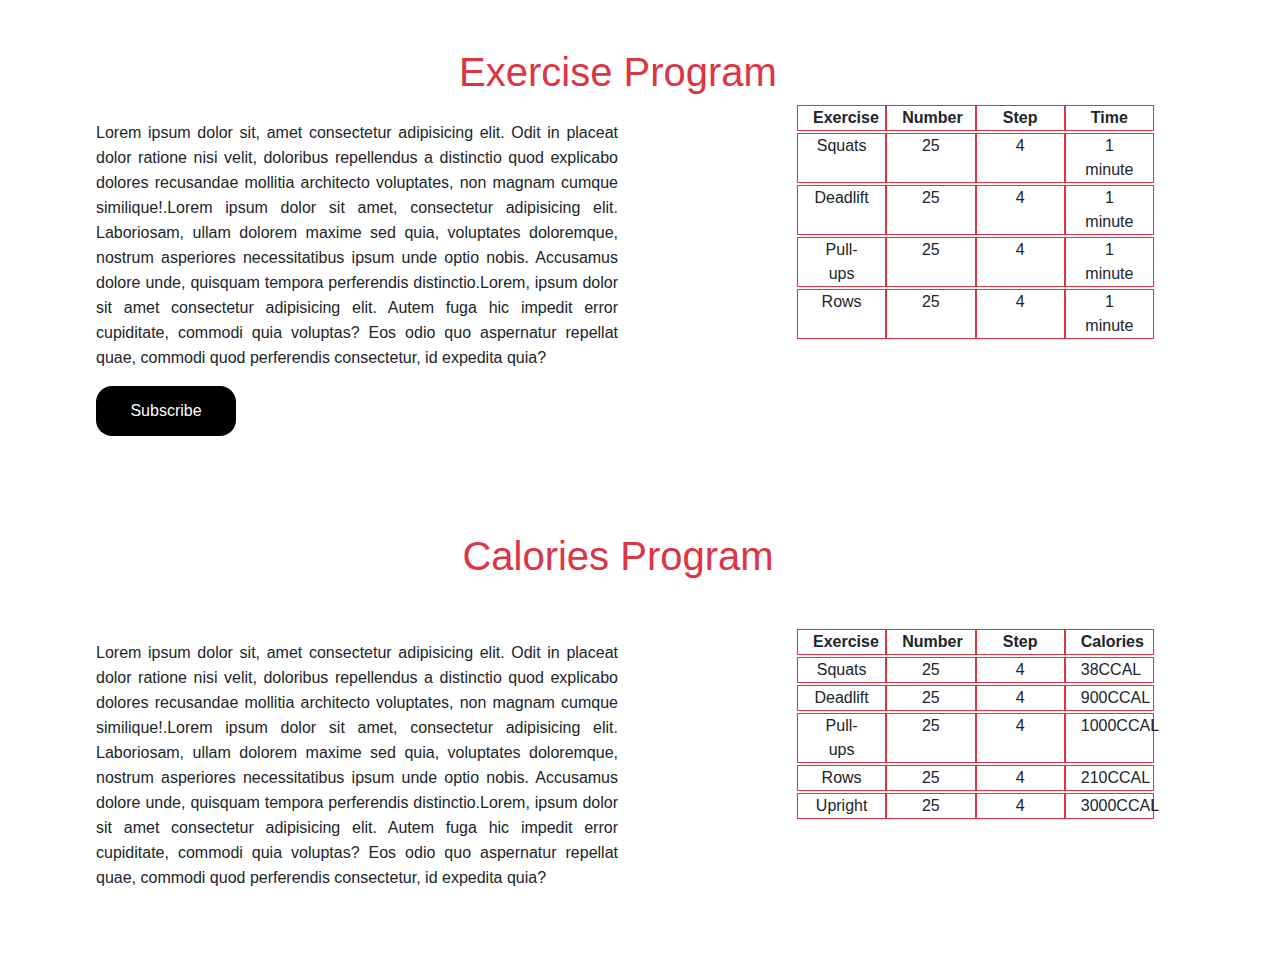
<file: cardiostretch.html>
<!DOCTYPE html> 
<html> 
<head> 
	<title>Table Creation</title> 
	<link rel="stylesheet" href="https://stackpath.bootstrapcdn.com/bootstrap/4.4.1/css/bootstrap.min.css" integrity= "sha384-Vkoo8x4CGsO3+Hhxv8T/Q5PaXtkKtu6ug5TOeNV6gBiFeWPGFN9MuhOf23Q9Ifjh" crossorigin="anonymous"> 
	<link rel="stylesheet" href="./assets/css/cardiostretch.css">
	<style type="text/css"> 
		
		div { 
			text-align: center; 
		} 

		#heading { 
			font-weight: 700; 
		} 
	</style> 
</head> 

<body> 
	<div class="container d-flex flex-column p-5 ml-5"> 
		<h1 class="text-center display-6 text-danger border-right2">Exercise Program</h1> 
		<div class="row border border-light" id="heading"> 
			<div class="col-3 border border-danger">Exercise</div> 
			<div class="col-3 border border-danger">Number</div> 
			<div class="col-3 border border-danger">Step</div> 
			<div class="col-3 border border-danger">Time</div> 
		</div> 

		<div class="row border border-light"> 
			<div class="col-3 border border-danger">Squats</div> 
			<div class="col-3 border border-danger">25</div> 
			<div class="col-3 border border-danger">4</div> 
			<div class="col-3 border border-danger">1 minute</div> 
		</div> 

		<div class="row border border-light"> 
			<div class="col-3 border border-danger">Deadlift</div> 
			<div class="col-3 border border-danger">25</div> 
			<div class="col-3 border border-danger">4</div> 
			<div class="col-3 border border-danger">1 minute</div> 
		</div> 

		<div class="row border border-light"> 
			<div class="col-3 border border-danger">Pull-ups</div> 
			<div class="col-3 border border-danger">25</div> 
			<div class="col-3 border border-danger">4</div> 
			<div class="col-3 border border-danger">1 minute</div> 
		</div> 

		<div class="row border border-light"> 
			<div class="col-3 border border-danger">Rows</div> 
			<div class="col-3 border border-danger">25</div> 
			<div class="col-3 border border-danger">4</div> 
			<div class="col-3 border border-danger">1 minute</div> 
		</div> 
		<p class="exerciseText" style="text-align: justify;line-height: 25px;width: 50%;">Lorem ipsum dolor sit, amet consectetur adipisicing elit. Odit in placeat dolor ratione nisi velit, doloribus repellendus a distinctio quod explicabo dolores recusandae mollitia architecto voluptates, non magnam cumque similique!.Lorem ipsum dolor sit amet, consectetur adipisicing elit. Laboriosam, ullam dolorem maxime sed quia, voluptates doloremque, nostrum asperiores necessitatibus ipsum unde optio nobis. Accusamus dolore unde, quisquam tempora perferendis distinctio.Lorem, ipsum dolor sit amet consectetur adipisicing elit. Autem fuga hic impedit error cupiditate, commodi quia voluptas? Eos odio quo aspernatur repellat quae, commodi quod perferendis consectetur, id expedita quia?</p>
		<button onclick="location.href='./selectplan.html'" type="button" onmouseenter="style='background-color: #FF3800;'" onmouseleave="style='background-color: #000;'">Subscribe</button>
	</div> 






	<div class="container d-flex flex-column p-5 ml-5"> 
		<h1 class="text-center display-6 text-danger border-right1">Calories Program</h1> 
		<div class="row border border-light" id="heading"> 
			<div class="col-3 border border-danger">Exercise</div> 
			<div class="col-3 border border-danger">Number</div> 
			<div class="col-3 border border-danger">Step</div> 
			<div class="col-3 border border-danger">Calories</div> 
		</div> 

		<div class="row border border-light"> 
			<div class="col-3 border border-danger">Squats</div> 
			<div class="col-3 border border-danger">25</div> 
			<div class="col-3 border border-danger">4</div> 
			<div class="col-3 border border-danger">38CCAL</div>
		</div> 

		<div class="row border border-light"> 
			<div class="col-3 border border-danger">Deadlift</div> 
			<div class="col-3 border border-danger">25</div> 
			<div class="col-3 border border-danger">4</div> 
			<div class="col-3 border border-danger">900CCAL</div> 
		</div> 

		<div class="row border border-light"> 
			<div class="col-3 border border-danger">Pull-ups</div> 
			<div class="col-3 border border-danger">25</div> 
			<div class="col-3 border border-danger">4</div> 
			<div class="col-3 border border-danger">1000CCAL</div> 
		</div> 

		<div class="row border border-light"> 
			<div class="col-3 border border-danger">Rows</div> 
			<div class="col-3 border border-danger">25</div> 
			<div class="col-3 border border-danger">4</div> 
			<div class="col-3 border border-danger">210CCAL</div> 
		</div> 

		<div class="row border border-light"> 
			<div class="col-3 border border-danger">Upright</div> 
			<div class="col-3 border border-danger">25</div> 
			<div class="col-3 border border-danger">4</div> 
			<div class="col-3 border border-danger">3000CCAL</div> 
		</div>
		<p class="caloriesText" style="text-align: justify;line-height: 25px;width: 50%;">Lorem ipsum dolor sit, amet consectetur adipisicing elit. Odit in placeat dolor ratione nisi velit, doloribus repellendus a distinctio quod explicabo dolores recusandae mollitia architecto voluptates, non magnam cumque similique!.Lorem ipsum dolor sit amet, consectetur adipisicing elit. Laboriosam, ullam dolorem maxime sed quia, voluptates doloremque, nostrum asperiores necessitatibus ipsum unde optio nobis. Accusamus dolore unde, quisquam tempora perferendis distinctio.Lorem, ipsum dolor sit amet consectetur adipisicing elit. Autem fuga hic impedit error cupiditate, commodi quia voluptas? Eos odio quo aspernatur repellat quae, commodi quod perferendis consectetur, id expedita quia?</p>
	</div> 


	
</body> 
</html>
</file>
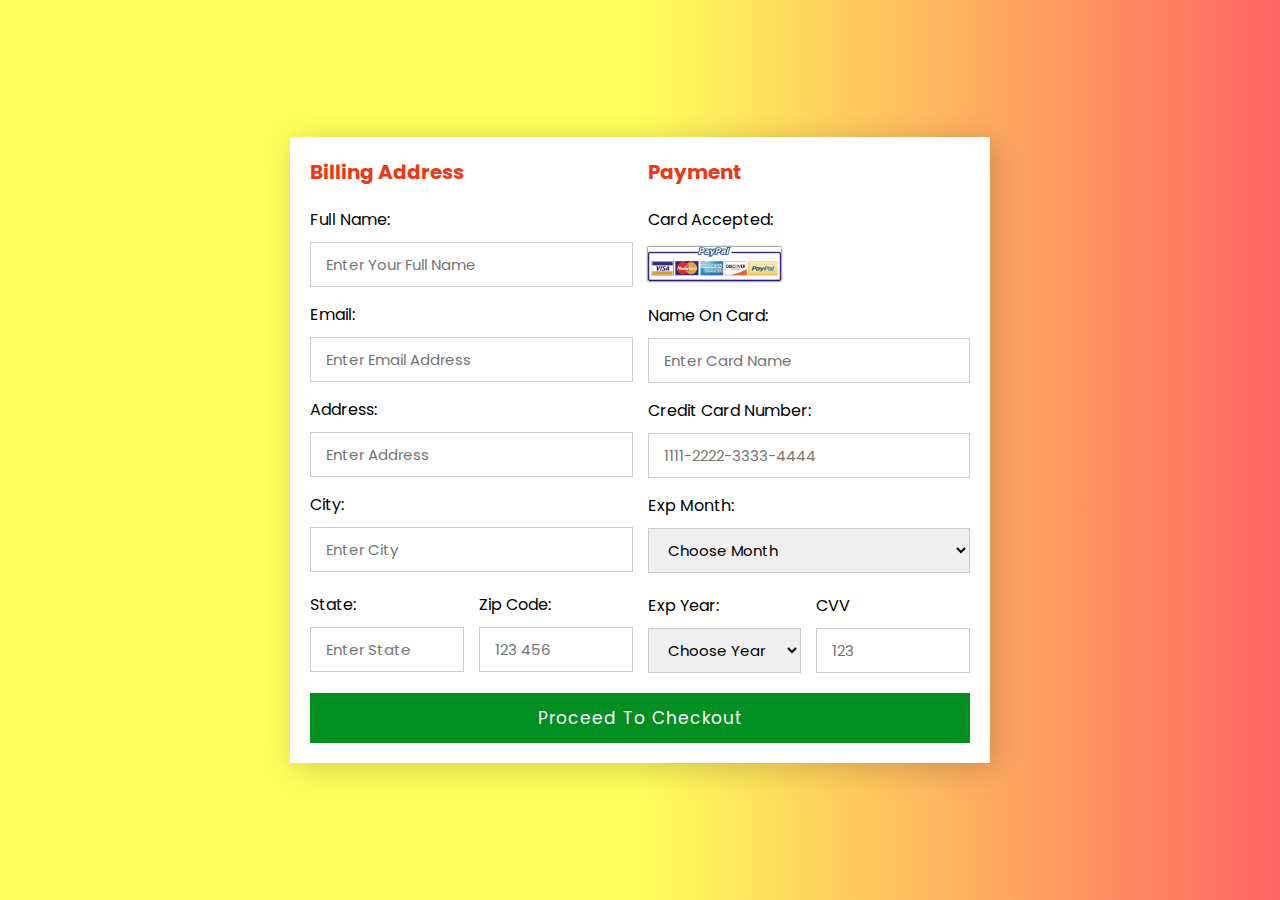
<file: payment.html>
<!DOCTYPE html> 
<html lang="en"> 

<head> 
	<meta charset="UTF-8"> 
	<meta name="viewport"
		content="width=device-width, initial-scale=1.0"> 
	<title>Online Payment-Page</title> 
	<link rel="stylesheet" href="/assets/css/payment.css"> 
</head> 

<body> 
	<div class="container"> 

		<form action="#"> 

			<div class="row"> 

				<div class="col"> 
					<h3 class="title"> 
						Billing Address 
					</h3> 

					<div class="inputBox"> 
						<label for="name"> 
							Full Name: 
						</label> 
						<input type="text" id="name"
							placeholder="Enter your full name"
							required> 
					</div> 

					<div class="inputBox"> 
						<label for="email"> 
							Email: 
						</label> 
						<input type="text" id="email"
							placeholder="Enter email address"
							required> 
					</div> 

					<div class="inputBox"> 
						<label for="address"> 
							Address: 
						</label> 
						<input type="text" id="address"
							placeholder="Enter address"
							required> 
					</div> 

					<div class="inputBox"> 
						<label for="city"> 
							City: 
						</label> 
						<input type="text" id="city"
							placeholder="Enter city"
							required> 
					</div> 

					<div class="flex"> 

						<div class="inputBox"> 
							<label for="state"> 
								State: 
							</label> 
							<input type="text" id="state"
								placeholder="Enter state"
								required> 
						</div> 

						<div class="inputBox"> 
							<label for="zip"> 
								Zip Code: 
							</label> 
							<input type="number" id="zip"
								placeholder="123 456"
								required> 
						</div> 

					</div> 

				</div> 
				<div class="col"> 
					<h3 class="title">Payment</h3> 

					<div class="inputBox"> 
						<label for="name"> 
							Card Accepted: 
						</label> 
						<img src="./assets/images/payments.jpg"
							alt="credit/debit card image"> 
					</div> 

					<div class="inputBox"> 
						<label for="cardName"> 
							Name On Card: 
						</label> 
						<input type="text" id="cardName"
							placeholder="Enter card name"
							required> 
					</div> 

					<div class="inputBox"> 
						<label for="cardNum"> 
							Credit Card Number: 
						</label> 
						<input type="text" id="cardNum"
							placeholder="1111-2222-3333-4444"
							maxlength="19" required> 
					</div> 

					<div class="inputBox"> 
						<label for="name">Exp Month:</label> 
						<select name="selec" id="select"> 
							<option value="">Choose month</option> 
							<option value="January">January</option> 
							<option value="February">February</option> 
							<option value="March">March</option> 
							<option value="April">April</option> 
							<option value="May">May</option> 
							<option value="June">June</option> 
							<option value="July">July</option> 
							<option value="August">August</option> 
							<option value="September">September</option> 
							<option value="October">October</option> 
							<option value="November">November</option> 
							<option value="December">December</option> 
						</select> 
					</div> 


					<div class="flex"> 
						<div class="inputBox"> 
							<label for="year">Exp Year:</label> 
							<select name="select" id="select"> 
								<option value="">Choose Year</option> 
								<option value="2024">2024</option> 
								<option value="2025">2025</option> 
								<option value="2026">2026</option> 
								<option value="2027">2027</option>
								<option value="2027">2028</option> 
								<option value="2027">2029</option> 
								<option value="2027">2030</option> 
								<option value="2027">2031</option> 
								<option value="2027">2032</option> 
								<option value="2027">2033</option> 
								<option value="2027">2034</option> 
								<option value="2027">2035</option> 
								<option value="2027">2036</option> 
								<option value="2027">2037</option> 
								<option value="2027">2038</option> 
								<option value="2027">2039</option> 
								<option value="2027">2040</option> 
								<option value="2027">2041</option> 
								<option value="2027">2042</option> 
								<option value="2027">2043</option> 
								<option value="2027">2044</option> 
								<option value="2027">2045</option> 
								<option value="2027">2046</option> 
								<option value="2027">2047</option> 
								<option value="2027">2048</option> 
								<option value="2027">2049</option> 
								<option value="2027">2050</option> 
								<option value="2027">2051</option> 
								<option value="2027">2052</option> 
								<option value="2027">2053</option> 
								<option value="2027">2054</option> 
								<option value="2027">2055</option> 
								<option value="2027">2056</option> 
								<option value="2027">2057</option> 
								<option value="2027">2058</option> 
								<option value="2027">2059</option> 
								<option value="2027">2060</option> 
								<option value="2027">2061</option> 
								<option value="2027">2062</option> 
								<option value="2027">2063</option> 
								<option value="2027">2064</option> 
								<option value="2027">2065</option> 
								<option value="2027">2066</option> 
								<option value="2027">2067</option> 
								<option value="2027">2068</option> 
								<option value="2027">2069</option> 
							</select> 
						</div> 

						<div class="inputBox"> 
							<label for="cvv">CVV</label> 
							<input type="number" id="cvv" placeholder="123" required> 
						</div> 
					</div> 

				</div> 

			</div> 

			<input type="submit" value="Proceed to Checkout" class="submit_btn" onclick="location.href='/watchwideo.html'"> 
		</form> 

	</div> 
	<script type="text/javascript" src="./assets/js/payment.js"></script> 
</body> 

</html>
</file>
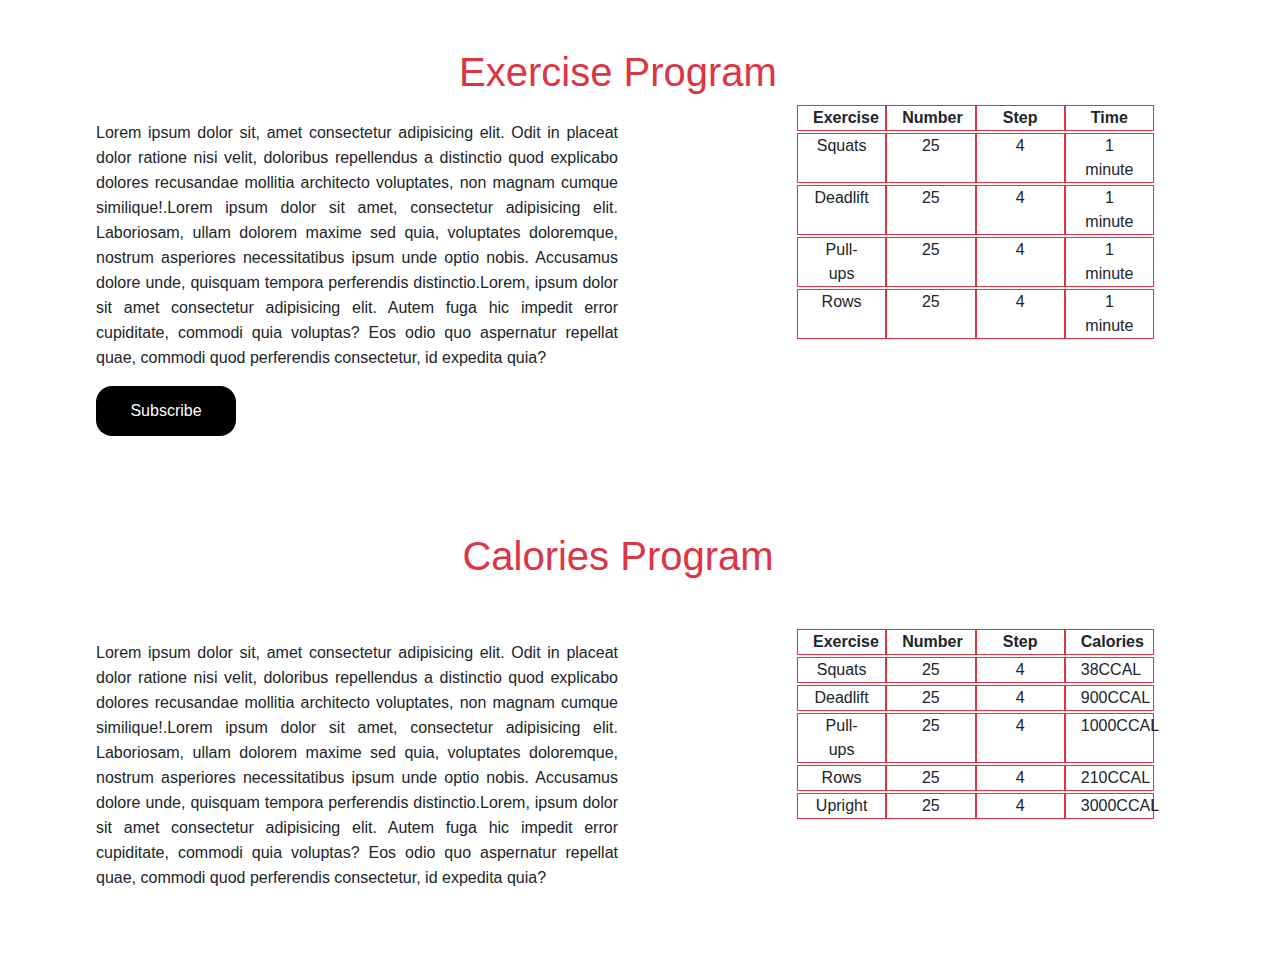
<file: poweryoga.html>
<!DOCTYPE html> 
<html> 
<head> 
	<title>Table Creation</title> 
	<link rel="stylesheet" href="https://stackpath.bootstrapcdn.com/bootstrap/4.4.1/css/bootstrap.min.css" integrity= "sha384-Vkoo8x4CGsO3+Hhxv8T/Q5PaXtkKtu6ug5TOeNV6gBiFeWPGFN9MuhOf23Q9Ifjh" crossorigin="anonymous"> 
	<link rel="stylesheet" href="./assets/css/poweryoga.css">
	<style type="text/css"> 
		
		div { 
			text-align: center; 
		} 

		#heading { 
			font-weight: 700; 
		} 
	</style> 
</head> 

<body> 
	<div class="container d-flex flex-column p-5 ml-5"> 
		<h1 class="text-center display-6 text-danger border-right2">Exercise Program</h1> 
		<div class="row border border-light" id="heading"> 
			<div class="col-3 border border-danger">Exercise</div> 
			<div class="col-3 border border-danger">Number</div> 
			<div class="col-3 border border-danger">Step</div> 
			<div class="col-3 border border-danger">Time</div> 
		</div> 

		<div class="row border border-light"> 
			<div class="col-3 border border-danger">Squats</div> 
			<div class="col-3 border border-danger">25</div> 
			<div class="col-3 border border-danger">4</div> 
			<div class="col-3 border border-danger">1 minute</div> 
		</div> 

		<div class="row border border-light"> 
			<div class="col-3 border border-danger">Deadlift</div> 
			<div class="col-3 border border-danger">25</div> 
			<div class="col-3 border border-danger">4</div> 
			<div class="col-3 border border-danger">1 minute</div> 
		</div> 

		<div class="row border border-light"> 
			<div class="col-3 border border-danger">Pull-ups</div> 
			<div class="col-3 border border-danger">25</div> 
			<div class="col-3 border border-danger">4</div> 
			<div class="col-3 border border-danger">1 minute</div> 
		</div> 

		<div class="row border border-light"> 
			<div class="col-3 border border-danger">Rows</div> 
			<div class="col-3 border border-danger">25</div> 
			<div class="col-3 border border-danger">4</div> 
			<div class="col-3 border border-danger">1 minute</div> 
		</div> 
		<p class="exerciseText" style="text-align: justify;line-height: 25px;width: 50%;">Lorem ipsum dolor sit, amet consectetur adipisicing elit. Odit in placeat dolor ratione nisi velit, doloribus repellendus a distinctio quod explicabo dolores recusandae mollitia architecto voluptates, non magnam cumque similique!.Lorem ipsum dolor sit amet, consectetur adipisicing elit. Laboriosam, ullam dolorem maxime sed quia, voluptates doloremque, nostrum asperiores necessitatibus ipsum unde optio nobis. Accusamus dolore unde, quisquam tempora perferendis distinctio.Lorem, ipsum dolor sit amet consectetur adipisicing elit. Autem fuga hic impedit error cupiditate, commodi quia voluptas? Eos odio quo aspernatur repellat quae, commodi quod perferendis consectetur, id expedita quia?</p>
		<button onclick="location.href='./selectplan.html'" type="button" onmouseenter="style='background-color: #FF3800;'" onmouseleave="style='background-color: #000;'">Subscribe</button>
	</div> 






	<div class="container d-flex flex-column p-5 ml-5"> 
		<h1 class="text-center display-6 text-danger border-right1">Calories Program</h1> 
		<div class="row border border-light" id="heading"> 
			<div class="col-3 border border-danger">Exercise</div> 
			<div class="col-3 border border-danger">Number</div> 
			<div class="col-3 border border-danger">Step</div> 
			<div class="col-3 border border-danger">Calories</div> 
		</div> 

		<div class="row border border-light"> 
			<div class="col-3 border border-danger">Squats</div> 
			<div class="col-3 border border-danger">25</div> 
			<div class="col-3 border border-danger">4</div> 
			<div class="col-3 border border-danger">38CCAL</div>
		</div> 

		<div class="row border border-light"> 
			<div class="col-3 border border-danger">Deadlift</div> 
			<div class="col-3 border border-danger">25</div> 
			<div class="col-3 border border-danger">4</div> 
			<div class="col-3 border border-danger">900CCAL</div> 
		</div> 

		<div class="row border border-light"> 
			<div class="col-3 border border-danger">Pull-ups</div> 
			<div class="col-3 border border-danger">25</div> 
			<div class="col-3 border border-danger">4</div> 
			<div class="col-3 border border-danger">1000CCAL</div> 
		</div> 

		<div class="row border border-light"> 
			<div class="col-3 border border-danger">Rows</div> 
			<div class="col-3 border border-danger">25</div> 
			<div class="col-3 border border-danger">4</div> 
			<div class="col-3 border border-danger">210CCAL</div> 
		</div> 

		<div class="row border border-light"> 
			<div class="col-3 border border-danger">Upright</div> 
			<div class="col-3 border border-danger">25</div> 
			<div class="col-3 border border-danger">4</div> 
			<div class="col-3 border border-danger">3000CCAL</div> 
		</div>
		<p class="caloriesText" style="text-align: justify;line-height: 25px;width: 50%;">Lorem ipsum dolor sit, amet consectetur adipisicing elit. Odit in placeat dolor ratione nisi velit, doloribus repellendus a distinctio quod explicabo dolores recusandae mollitia architecto voluptates, non magnam cumque similique!.Lorem ipsum dolor sit amet, consectetur adipisicing elit. Laboriosam, ullam dolorem maxime sed quia, voluptates doloremque, nostrum asperiores necessitatibus ipsum unde optio nobis. Accusamus dolore unde, quisquam tempora perferendis distinctio.Lorem, ipsum dolor sit amet consectetur adipisicing elit. Autem fuga hic impedit error cupiditate, commodi quia voluptas? Eos odio quo aspernatur repellat quae, commodi quod perferendis consectetur, id expedita quia?</p>
	</div> 


	
</body> 
</html>
</file>
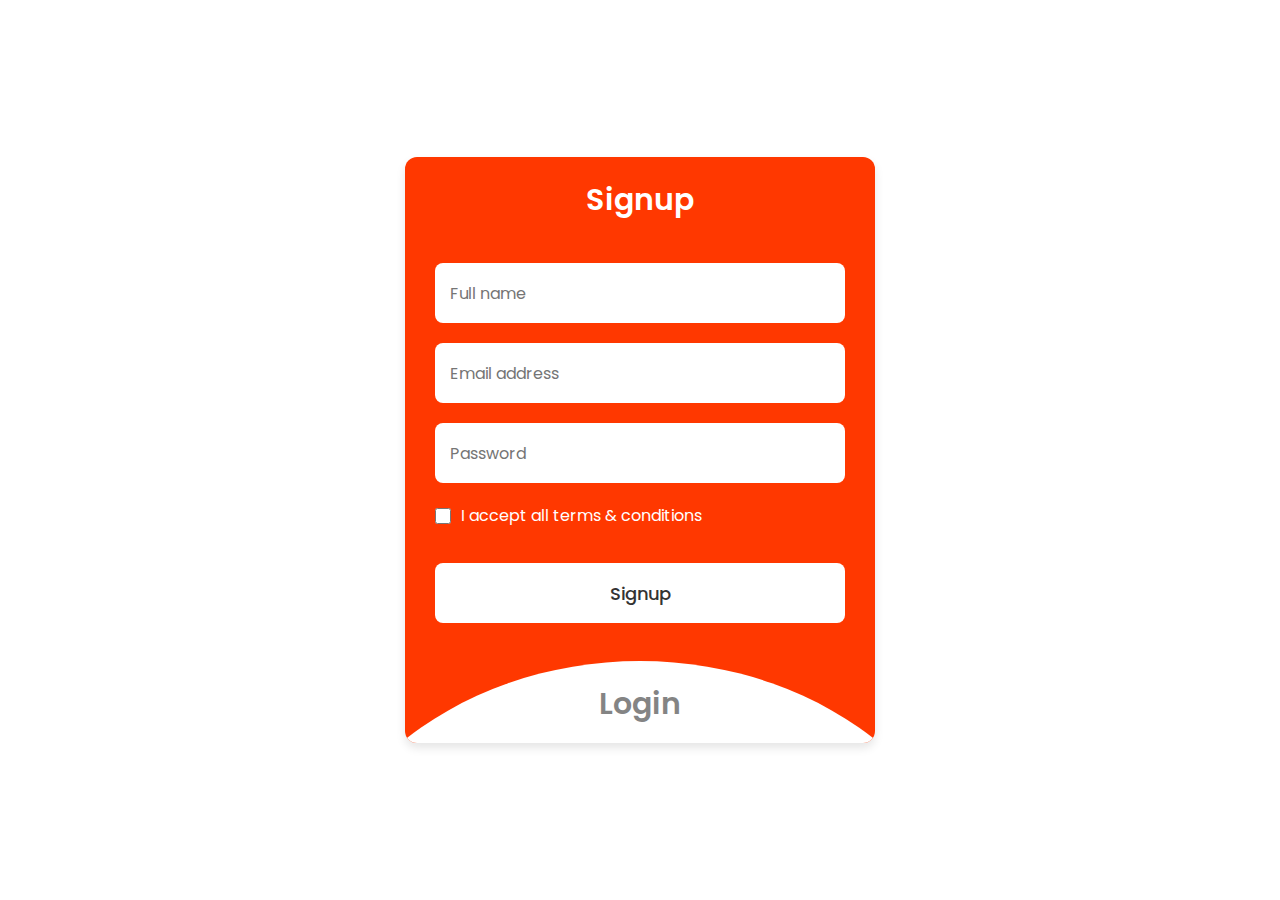
<file: register.html>
<!DOCTYPE html>
<html lang="en">
  <head>
    <meta charset="UTF-8" />
    <meta http-equiv="X-UA-Compatible" content="IE=edge" />
    <meta name="viewport" content="width=device-width, initial-scale=1.0" />
      <!-- <meta http-equiv="refresh" content="1;URL=index.html" /> -->
    <title>Login & Signup Form</title>
    <link rel="stylesheet" href="./assets/css/register.css" />

  </head>
  <body>
    <section class="wrapper">
      <div class="form signup">
        <header>Signup</header>
        <form class="formSignUp" action="#">
          <input type="text" placeholder="Full name" required />
          <input type="text" placeholder="Email address" required />
          <input type="password" placeholder="Password" required />
          <div class="checkbox">
            <input type="checkbox" id="signupCheck" />
            <label for="signupCheck">I accept all terms & conditions</label>
          </div>
          <input class="signUp" type="submit" value="Signup" />
        </form>
      </div>

      <div class="form login">
        <header>Login</header>
        <form action="#">
          <input type="text" placeholder="Email address" required />
          <input type="password" placeholder="Password" required />
          <a href="#">Forgot password?</a>
          <input class="logIn" type="submit" value="Login" />
        </form>
      </div>

      <script src="./assets/js/register.js"></script>
    </section>
  </body>
</html>
</file>
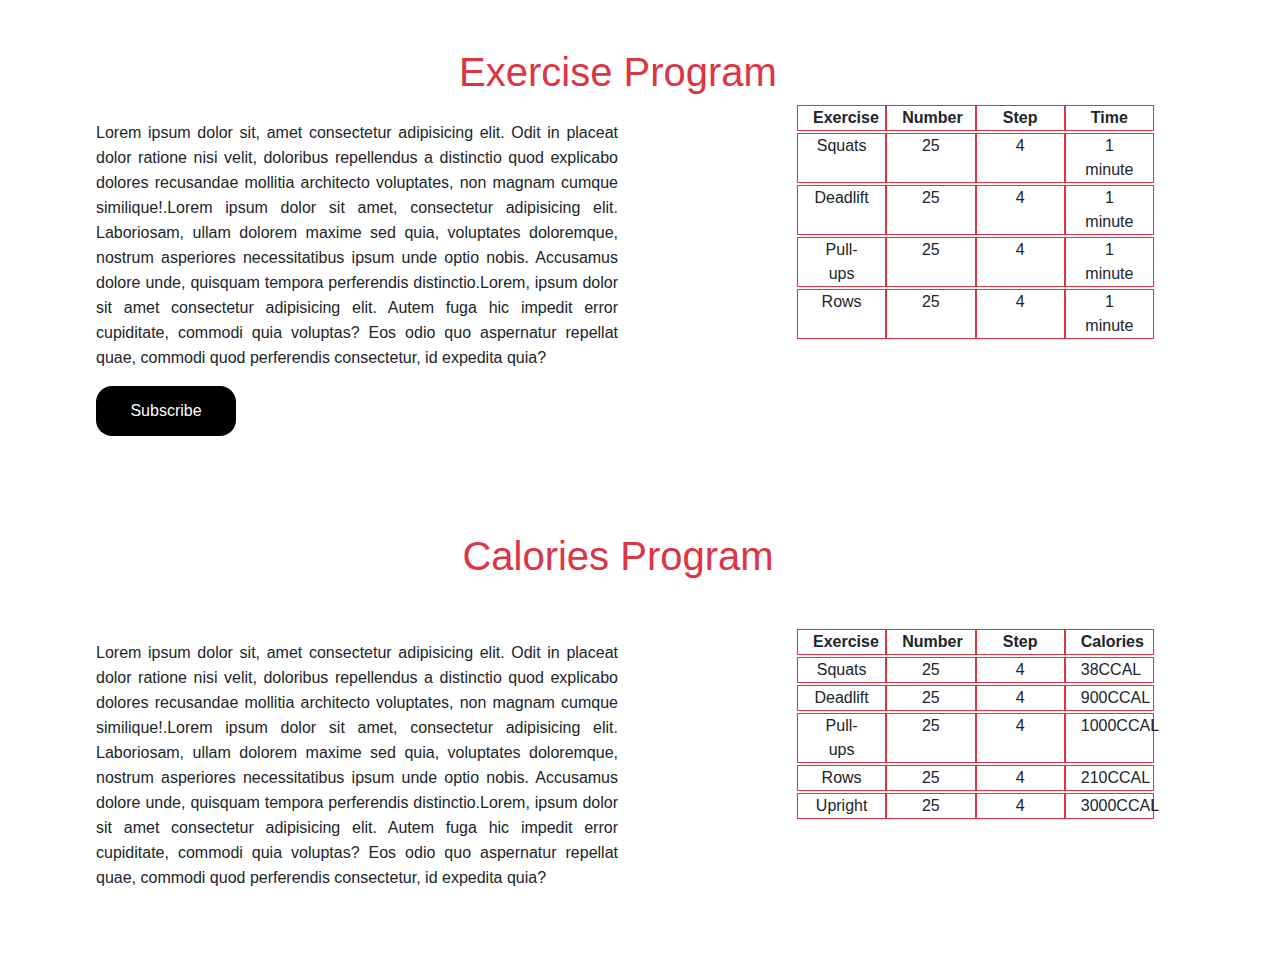
<file: thefitnesspack.html>
<!DOCTYPE html> 
<html> 
<head> 
	<title>Table Creation</title> 
	<link rel="stylesheet" href="https://stackpath.bootstrapcdn.com/bootstrap/4.4.1/css/bootstrap.min.css" integrity= "sha384-Vkoo8x4CGsO3+Hhxv8T/Q5PaXtkKtu6ug5TOeNV6gBiFeWPGFN9MuhOf23Q9Ifjh" crossorigin="anonymous"> 
	<link rel="stylesheet" href="./assets/css/thefitnesspack.css">
	<style type="text/css"> 
		
		div { 
			text-align: center; 
		} 

		#heading { 
			font-weight: 700; 
		} 
	</style> 
</head> 

<body> 
	<div class="container d-flex flex-column p-5 ml-5"> 
		<h1 class="text-center display-6 text-danger border-right2">Exercise Program</h1> 
		<div class="row border border-light" id="heading"> 
			<div class="col-3 border border-danger">Exercise</div> 
			<div class="col-3 border border-danger">Number</div> 
			<div class="col-3 border border-danger">Step</div> 
			<div class="col-3 border border-danger">Time</div> 
		</div> 

		<div class="row border border-light"> 
			<div class="col-3 border border-danger">Squats</div> 
			<div class="col-3 border border-danger">25</div> 
			<div class="col-3 border border-danger">4</div> 
			<div class="col-3 border border-danger">1 minute</div> 
		</div> 

		<div class="row border border-light"> 
			<div class="col-3 border border-danger">Deadlift</div> 
			<div class="col-3 border border-danger">25</div> 
			<div class="col-3 border border-danger">4</div> 
			<div class="col-3 border border-danger">1 minute</div> 
		</div> 

		<div class="row border border-light"> 
			<div class="col-3 border border-danger">Pull-ups</div> 
			<div class="col-3 border border-danger">25</div> 
			<div class="col-3 border border-danger">4</div> 
			<div class="col-3 border border-danger">1 minute</div> 
		</div> 

		<div class="row border border-light"> 
			<div class="col-3 border border-danger">Rows</div> 
			<div class="col-3 border border-danger">25</div> 
			<div class="col-3 border border-danger">4</div> 
			<div class="col-3 border border-danger">1 minute</div> 
		</div> 
		<p class="exerciseText" style="text-align: justify;line-height: 25px;width: 50%;">Lorem ipsum dolor sit, amet consectetur adipisicing elit. Odit in placeat dolor ratione nisi velit, doloribus repellendus a distinctio quod explicabo dolores recusandae mollitia architecto voluptates, non magnam cumque similique!.Lorem ipsum dolor sit amet, consectetur adipisicing elit. Laboriosam, ullam dolorem maxime sed quia, voluptates doloremque, nostrum asperiores necessitatibus ipsum unde optio nobis. Accusamus dolore unde, quisquam tempora perferendis distinctio.Lorem, ipsum dolor sit amet consectetur adipisicing elit. Autem fuga hic impedit error cupiditate, commodi quia voluptas? Eos odio quo aspernatur repellat quae, commodi quod perferendis consectetur, id expedita quia?</p>
		<button onclick="location.href='./selectplan.html'" type="button" onmouseenter="style='background-color: #FF3800;'" onmouseleave="style='background-color: #000;'">Subscribe</button>
	</div> 






	<div class="container d-flex flex-column p-5 ml-5"> 
		<h1 class="text-center display-6 text-danger border-right1">Calories Program</h1> 
		<div class="row border border-light" id="heading"> 
			<div class="col-3 border border-danger">Exercise</div> 
			<div class="col-3 border border-danger">Number</div> 
			<div class="col-3 border border-danger">Step</div> 
			<div class="col-3 border border-danger">Calories</div> 
		</div> 

		<div class="row border border-light"> 
			<div class="col-3 border border-danger">Squats</div> 
			<div class="col-3 border border-danger">25</div> 
			<div class="col-3 border border-danger">4</div> 
			<div class="col-3 border border-danger">38CCAL</div>
		</div> 

		<div class="row border border-light"> 
			<div class="col-3 border border-danger">Deadlift</div> 
			<div class="col-3 border border-danger">25</div> 
			<div class="col-3 border border-danger">4</div> 
			<div class="col-3 border border-danger">900CCAL</div> 
		</div> 

		<div class="row border border-light"> 
			<div class="col-3 border border-danger">Pull-ups</div> 
			<div class="col-3 border border-danger">25</div> 
			<div class="col-3 border border-danger">4</div> 
			<div class="col-3 border border-danger">1000CCAL</div> 
		</div> 

		<div class="row border border-light"> 
			<div class="col-3 border border-danger">Rows</div> 
			<div class="col-3 border border-danger">25</div> 
			<div class="col-3 border border-danger">4</div> 
			<div class="col-3 border border-danger">210CCAL</div> 
		</div> 

		<div class="row border border-light"> 
			<div class="col-3 border border-danger">Upright</div> 
			<div class="col-3 border border-danger">25</div> 
			<div class="col-3 border border-danger">4</div> 
			<div class="col-3 border border-danger">3000CCAL</div> 
		</div>
		<p class="caloriesText" style="text-align: justify;line-height: 25px;width: 50%;">Lorem ipsum dolor sit, amet consectetur adipisicing elit. Odit in placeat dolor ratione nisi velit, doloribus repellendus a distinctio quod explicabo dolores recusandae mollitia architecto voluptates, non magnam cumque similique!.Lorem ipsum dolor sit amet, consectetur adipisicing elit. Laboriosam, ullam dolorem maxime sed quia, voluptates doloremque, nostrum asperiores necessitatibus ipsum unde optio nobis. Accusamus dolore unde, quisquam tempora perferendis distinctio.Lorem, ipsum dolor sit amet consectetur adipisicing elit. Autem fuga hic impedit error cupiditate, commodi quia voluptas? Eos odio quo aspernatur repellat quae, commodi quod perferendis consectetur, id expedita quia?</p>
	</div> 


	
</body> 
</html>
</file>
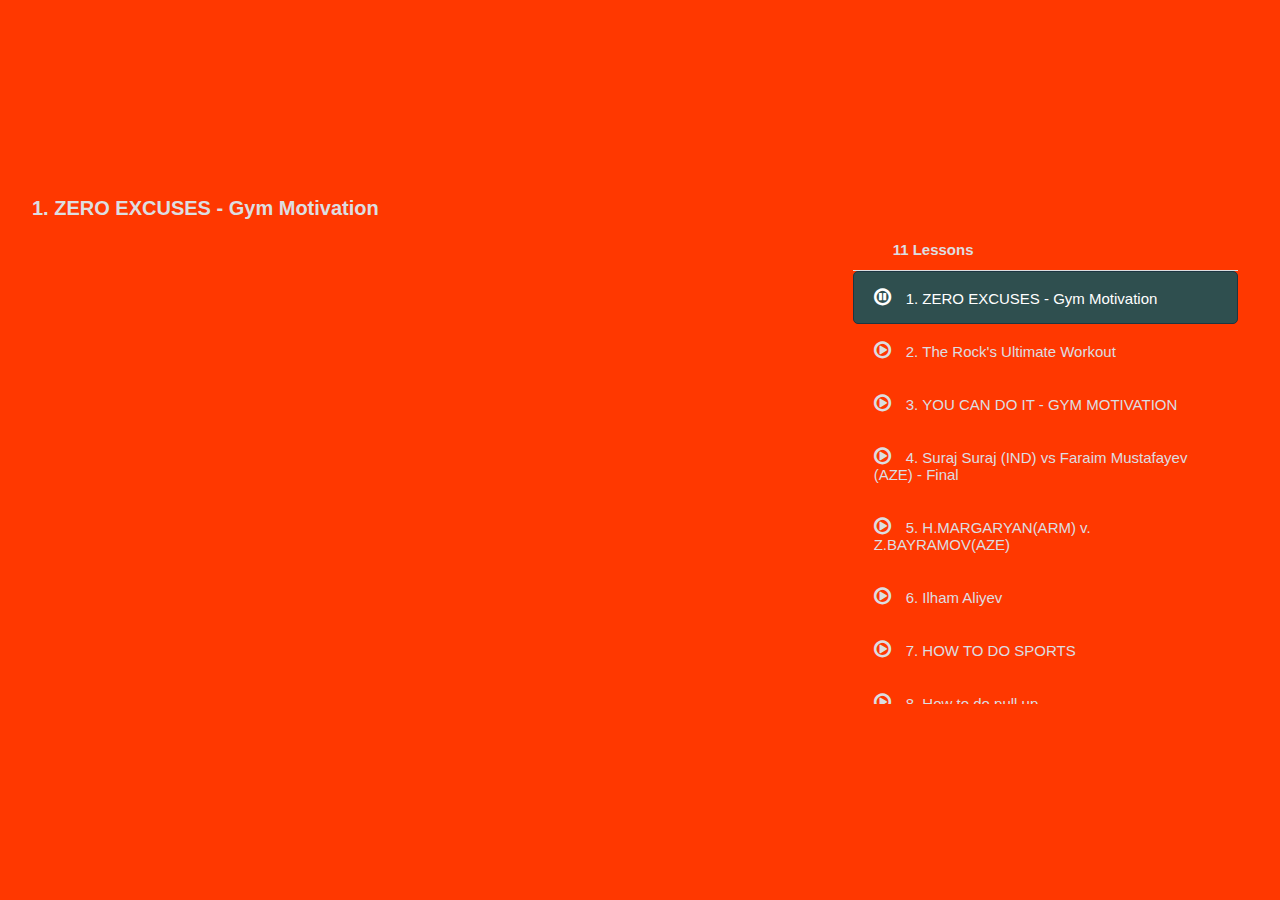
<file: watchwideo.html>
<!DOCTYPE html>
<html lang="en">
<head>
    <meta charset="UTF-8">
    <meta name="viewport" content="width=device-width, initial-scale=1.0">
    <link rel="stylesheet" href="https://stackpath.bootstrapcdn.com/font-awesome/4.7.0/css/font-awesome.min.css">
    <link rel="stylesheet" href="watch.css">
    <title>Html And CSS Video Playlist</title>
</head>
<body>
    <section>
        <h2 class="title"></h2>
        <div class="container">
            <div id="video_player">
                <iframe controls id="main-Video" src="" frameborder="0"></iframe>
            </div>
            <div class="playlistBx">
                <div class="header">
                    <div class="row">
                        <span class="AllLessons"></span>
                    </div>
                </div>
                <ul class="playlist" id="playlist">
                </ul>
            </div>
        </div>
    </section>
    <script src="./videolist.js"></script>
    <script src="./index.js"></script>
</body>
</html>
</file>
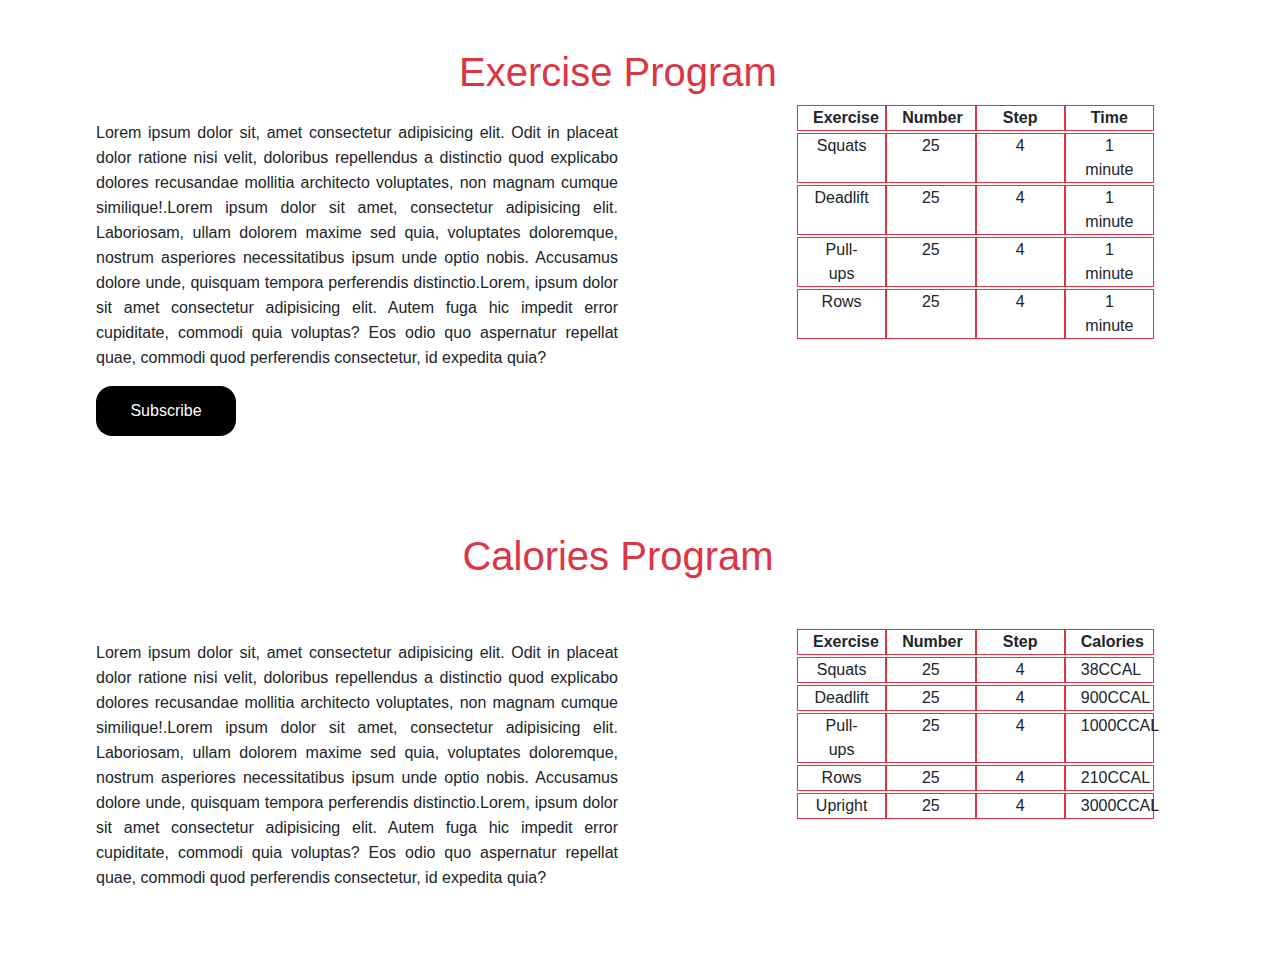
<file: weightlifting.html>
<!DOCTYPE html> 
<html> 
<head> 
	<title>Table Creation</title> 
	<link rel="stylesheet" href="https://stackpath.bootstrapcdn.com/bootstrap/4.4.1/css/bootstrap.min.css" integrity= "sha384-Vkoo8x4CGsO3+Hhxv8T/Q5PaXtkKtu6ug5TOeNV6gBiFeWPGFN9MuhOf23Q9Ifjh" crossorigin="anonymous"> 
	<link rel="stylesheet" href="./assets/css/weightlifting.css">
	<style type="text/css"> 
		
		div { 
			text-align: center; 
		} 

		#heading { 
			font-weight: 700; 
		} 
	</style> 
</head> 

<body> 
	<div class="container d-flex flex-column p-5 ml-5"> 
		<h1 class="text-center display-6 text-danger border-right2">Exercise Program</h1> 
		<div class="row border border-light" id="heading"> 
			<div class="col-3 border border-danger">Exercise</div> 
			<div class="col-3 border border-danger">Number</div> 
			<div class="col-3 border border-danger">Step</div> 
			<div class="col-3 border border-danger">Time</div> 
		</div> 

		<div class="row border border-light"> 
			<div class="col-3 border border-danger">Squats</div> 
			<div class="col-3 border border-danger">25</div> 
			<div class="col-3 border border-danger">4</div> 
			<div class="col-3 border border-danger">1 minute</div> 
		</div> 

		<div class="row border border-light"> 
			<div class="col-3 border border-danger">Deadlift</div> 
			<div class="col-3 border border-danger">25</div> 
			<div class="col-3 border border-danger">4</div> 
			<div class="col-3 border border-danger">1 minute</div> 
		</div> 

		<div class="row border border-light"> 
			<div class="col-3 border border-danger">Pull-ups</div> 
			<div class="col-3 border border-danger">25</div> 
			<div class="col-3 border border-danger">4</div> 
			<div class="col-3 border border-danger">1 minute</div> 
		</div> 

		<div class="row border border-light"> 
			<div class="col-3 border border-danger">Rows</div> 
			<div class="col-3 border border-danger">25</div> 
			<div class="col-3 border border-danger">4</div> 
			<div class="col-3 border border-danger">1 minute</div> 
		</div> 
		<p class="exerciseText" style="text-align: justify;line-height: 25px;width: 50%;">Lorem ipsum dolor sit, amet consectetur adipisicing elit. Odit in placeat dolor ratione nisi velit, doloribus repellendus a distinctio quod explicabo dolores recusandae mollitia architecto voluptates, non magnam cumque similique!.Lorem ipsum dolor sit amet, consectetur adipisicing elit. Laboriosam, ullam dolorem maxime sed quia, voluptates doloremque, nostrum asperiores necessitatibus ipsum unde optio nobis. Accusamus dolore unde, quisquam tempora perferendis distinctio.Lorem, ipsum dolor sit amet consectetur adipisicing elit. Autem fuga hic impedit error cupiditate, commodi quia voluptas? Eos odio quo aspernatur repellat quae, commodi quod perferendis consectetur, id expedita quia?</p>
		<button onclick="location.href='./selectplan.html'" type="button" onmouseenter="style='background-color: #FF3800;'" onmouseleave="style='background-color: #000;'">Subscribe</button>
	</div> 






	<div class="container d-flex flex-column p-5 ml-5"> 
		<h1 class="text-center display-6 text-danger border-right1">Calories Program</h1> 
		<div class="row border border-light" id="heading"> 
			<div class="col-3 border border-danger">Exercise</div> 
			<div class="col-3 border border-danger">Number</div> 
			<div class="col-3 border border-danger">Step</div> 
			<div class="col-3 border border-danger">Calories</div> 
		</div> 

		<div class="row border border-light"> 
			<div class="col-3 border border-danger">Squats</div> 
			<div class="col-3 border border-danger">25</div> 
			<div class="col-3 border border-danger">4</div> 
			<div class="col-3 border border-danger">38CCAL</div>
		</div> 

		<div class="row border border-light"> 
			<div class="col-3 border border-danger">Deadlift</div> 
			<div class="col-3 border border-danger">25</div> 
			<div class="col-3 border border-danger">4</div> 
			<div class="col-3 border border-danger">900CCAL</div> 
		</div> 

		<div class="row border border-light"> 
			<div class="col-3 border border-danger">Pull-ups</div> 
			<div class="col-3 border border-danger">25</div> 
			<div class="col-3 border border-danger">4</div> 
			<div class="col-3 border border-danger">1000CCAL</div> 
		</div> 

		<div class="row border border-light"> 
			<div class="col-3 border border-danger">Rows</div> 
			<div class="col-3 border border-danger">25</div> 
			<div class="col-3 border border-danger">4</div> 
			<div class="col-3 border border-danger">210CCAL</div> 
		</div> 

		<div class="row border border-light"> 
			<div class="col-3 border border-danger">Upright</div> 
			<div class="col-3 border border-danger">25</div> 
			<div class="col-3 border border-danger">4</div> 
			<div class="col-3 border border-danger">3000CCAL</div> 
		</div>
		<p class="caloriesText" style="text-align: justify;line-height: 25px;width: 50%;">Lorem ipsum dolor sit, amet consectetur adipisicing elit. Odit in placeat dolor ratione nisi velit, doloribus repellendus a distinctio quod explicabo dolores recusandae mollitia architecto voluptates, non magnam cumque similique!.Lorem ipsum dolor sit amet, consectetur adipisicing elit. Laboriosam, ullam dolorem maxime sed quia, voluptates doloremque, nostrum asperiores necessitatibus ipsum unde optio nobis. Accusamus dolore unde, quisquam tempora perferendis distinctio.Lorem, ipsum dolor sit amet consectetur adipisicing elit. Autem fuga hic impedit error cupiditate, commodi quia voluptas? Eos odio quo aspernatur repellat quae, commodi quod perferendis consectetur, id expedita quia?</p>
	</div> 


	
</body> 
</html>
</file>
<file: assets/css/cardiostretch.css>
/* *{
        margin: 0px;
        padding: 0px;
        box-sizing: border-box;
    }
    .container{
        width: 100%;
        transition: all 5s ease;
    }
    .container .row{
        width: 80%;
        margin: auto;
    }
    .container .row .header{
        width: 60%;
        text-align: center;
        margin: auto;
    }
    .container .row .header h1{
        padding-top: 30px;
        font-size: 45px;
        color: aqua;
        text-shadow: 2px 2px 5px forestgreen;
    }
    .container .row .header p{
        margin-top: 15px;
        font-size: 18px;
        line-height: 1.5rem;
        color: #6e6e6e;
    }
    .content{
        display: flex;
        justify-content: center;
        align-items: center;
        margin: auto;
    }
    .content .card{
        flex: 1;
        margin: 50px 50px;
        box-shadow: 0px 0px 5px 0px rgba(0, 0, 0, 0.1);
        background-color: #fff;
    }
    .content .card img{
        width: 100%;
        height: auto;
    }
    .content .card h4{
        margin-top: 10px;
        margin-left: 10px;
        font-size: 18px;
    }
    .content .card p{
        font-size: 15px;
        color: #6e6e6e;
        line-height: 1.5rem;
        padding: 10px;
    }
         img{
            width: 300px;
            height: 200px;
        } */ 


       
       
            /*? :root {
                --bg-c-1: #484c67;
                --bg-c-2: #37394e;
                --orange: #e98850;
                --red: #e24379;
                --blue: #01567d;
                --green: #44de00;
              }
              
              body {
                height: 100vh;
                margin: auto;
                color: #eee;
                text-shadow: 4px 4px 5px #333;
                background-color: var(--bg-c-1);
                position: relative;
              }
              .flex {
                display: flex;
                flex-direction: column;
                justify-content: center;
                align-items: center;
              }
              
              .workout-timer-container {
                width: 600px;
              }
              
              .title {
                font-size: 6rem;
                text-align: center;
                margin: 15vh 0;
              }
              
              h4 {
                text-align: center;
              }
              
              .inputs-container {
                display: flex;
                justify-content: center;
                width: 100%;
                background-color: var(--bg-c-2);
                padding: 1rem;
                border-radius: 5px;
                box-shadow: 0 15px 10px #333;
                transition: all 0.2s ease;
              }
              .inputs-container:hover {
                box-shadow: 0 10px 5px #333;
                transition: all 0.2s ease;
              }
              .input-group {
                padding: 1rem;
              }
              label.roundTime {
                font-size: 1.1rem;
                color: var(--red);
              }
              label.restTime {
                font-size: 1.1rem;
                color: var(--orange);
              }
              input {
                color: var(--orange);
              
                font-size: 2rem !important;
                max-width: 120px;
                text-align: center;
              }
              input::placeholder {
                color: #999;
              }
              input#roundTime {
                color: var(--red);
              }
              input#roundTime:hover {
                border-bottom: 1px solid var(--red);
              }
              input#restTime:hover {
                border-bottom: 1px solid var(--orange);
              }
              
              .btn {
                height: 100px;
                width: 100px;
                border-radius: 50%;
                background-color: var(--green);
                color: var(--bg-c-1);
                font-size: 1.4rem;
                font-weight: 500;
                box-shadow: 0 15px 10px #333;
                border: 2px solid #333;
              }
              .btn:active {
                transform: scale(0.95);
              }
              #theTime {
                background-color: var(--bg-c-2);
                border-radius: 5px;
                padding: 1rem;
                box-shadow: inset 0 0 15px 3px #333;
                color: var(--green);
              }
              .fas {
                font-size: 20rem;
                position: absolute;
              
                top: 10vh;
                z-index: -1;
                color: var(--red);
              }
              .fa-heartbeat {
                color: var(--red);
              }
              .fa-fist-raised {
                color: var(--orange);
              }
              .fa-chair {
                color: var(--green);
              }
              .group {
                height: 100vh;
                justify-content: space-evenly;
              }
              .group {
                display: none;
              }
              .active {
                font-size: 30vh;
                display: flex;
              }
              
              .active > .round,
              .active > .rest {
                font-size: 10vh;
              }
              
              .round-time,
              .rest-time {
                background-color: var(--bg-c-2);
                border-radius: 5px;
                box-shadow: 0 15px 10px #333;
                transition: all 0.2s ease;
              }
              
              /* Chrome, Safari, Edge, Opera 
              input::-webkit-outer-spin-button,
              input::-webkit-inner-spin-button {
                -webkit-appearance: none;
                margin: 0;
              }
              
              /* Firefox 
              input[type="number"] {
                -moz-appearance: textfield;
              }
              
              .animateSeconds {
                color: var(--red);
                animation: animateTime 1s ease;
              }
              
              @keyframes animateTime {
                from {
                  opacity: 1;
                  transform: scale(0);
                }
                to {
                  opacity: 0;
                  transform: scale(1);
                }
              } */

              *{
                margin: 0;
                padding: 0;
                box-sizing: border-box;
                /* background-image: url(https://modnica.club/uploads/posts/2021-11/1636673998_77-modnica-club-p-fon-bezhevii-s-perekhodom-83.jpg); */
              }
              .exerciseText{
                margin-top: -220px;
              }
              .caloriesText{
                margin-top: -180px;
              }
              .container{
                margin-left: 800px;
              }
              .border-light{
                margin-left: 700px;
              }
              .border-right1{
                padding-bottom: 40px;
              }
              button{
                width: 140px;
                height: 50px;
                border-radius: 16px;
                display: flex;
                flex-direction: column;
                justify-content: center;
                align-items: center;
                border: 2px black;
                color: #fff;
                background-color: #000;
              }
              button :hover{
                border: orange;
                background-color: orange;
              }
              
              body{
                /*background-color: #FF3800;*/
                background-image: url();
                background-repeat: no-repeat;
                background-size: 100%;
              
              }
</file>
<file: assets/css/payment.css>
/* Filename: style.css File
	* {
		margin: 0;
		padding: 0;
	}

	body {
		font-family: "Segoe UI", Tahoma, Geneva, Verdana, sans-serif;
		font-weight: bold;
	}

	.container {
		height: 900px;
		width: 2000px;
		background-image: linear-gradient(#1e6b30, #308d46);
		top: 50%;
		left: 50%;
		position: absolute;
		transform: translate(-50%, -50%);
		position: absolute;
		border-bottom-left-radius: 180px;
		border-top-right-radius: 150px;
	}

	.main-content {
		height: 235px;
		background-color: #1b9236;
		border-bottom-left-radius: 90px;
		border-bottom-right-radius: 80px;
		border-top: #1e6b30;
	}

	.text {
		text-align: center;
		font-size: 300%;
		text-decoration: aliceblue;
		color: aliceblue;
	}

	.course {
		color: black;
		font-size: 25px;
		font-weight: bolder;
	}

	.centre-content {
		height: 180px;
		margin: -70px 30px 20px;
		color: aliceblue;
		text-align: center;
		font-size: 20px;
		border-radius: 25px;
		padding-top: 0.5px;
		background-image: linear-gradient(#1e6b30, #308d46);
	}

	.centre-content-h1 {
		padding-top: 30px;
		padding-bottom: 30px;
		font-weight: normal;
	}

	.price {
		font-size: 60px;
		margin-left: 5px;
		bottom: 15px;
		position: relative;
	}

	.pay-now-btn {
		cursor: pointer;
		color: #fff;
		height: 50px;
		width: 290px;
		border: none;
		margin: 5px 30px;
		background-color: rgb(71, 177, 61);
		position: relative;
	}

	.card-details {
		background: rgb(8, 49, 14);
		color: rgb(225, 223, 233);
		margin: 10px 30px;
		padding: 10px;
		/* border-bottom-left-radius: 80px; 
	}*/
/*? 
		.card-details p {
			font-size: 15px;
		}

		.card-details label {
			font-size: 15px;
			line-height: 35px;
		}

		.submit-now-btn {
			cursor: pointer;
			color: #fff;
			height: 30px;
			width: 240px;
			border: none;
			margin: 5px 30px;
			background-color: rgb(71, 177, 61);
		} */ 




@import url('https://fonts.googleapis.com/css2?family=Poppins:wght@100;300;400;500;600&display=swap'); 

* { 
	margin: 0; 
	padding: 0; 
	box-sizing: border-box; 
	border: none; 
	outline: none; 
	font-family: 'Poppins', sans-serif; 
	text-transform: capitalize; 
	transition: all 0.2s linear;
} 

.container { 
	display: flex; 
	justify-content: center; 
	align-items: center; 
	min-height: 100vh; 
	padding: 25px; 
	background: #d6eef1; 

		/* background-image: url(https://catherineasquithgallery.com/uploads/posts/2023-02/1676577337_catherineasquithgallery-com-p-zelenii-tekst-na-oranzhevom-fone-190.jpg); */
  background: linear-gradient(90deg, rgba(255,255,36,0.75) 50%, rgba(255,100,100,1) 100%);
} 

.container form { 
	width: 700px; 
	padding: 20px; 
	background: #fff; 
	box-shadow: 5px 5px 30px rgba(0, 0, 0, 0.2); 
} 

.container form .row { 
	display: flex; 
	flex-wrap: wrap; 
	gap: 15px; 
} 

.container form .row .col { 
	flex: 1 1 250px; 
} 

.col .title { 
	font-size: 20px; 
	color: rgb(237, 55, 23); 
	padding-bottom: 5px; 
} 

.col .inputBox { 
	margin: 15px 0; 
} 

.col .inputBox label { 
	margin-bottom: 10px; 
	display: block; 
} 

.col .inputBox input, 
.col .inputBox select { 
	width: 100%; 
	border: 1px solid #ccc; 
	padding: 10px 15px; 
	font-size: 15px; 
} 

.col .inputBox input:focus, 
.col .inputBox select:focus { 
	border: 1px solid #000; 
} 

.col .flex { 
	display: flex; 
	gap: 15px; 
} 

.col .flex .inputBox { 
	flex: 1 1; 
	margin-top: 5px; 
} 

.col .inputBox img { 
	height: 34px; 
	margin-top: 5px; 
	filter: drop-shadow(0 0 1px #000); 
} 

.container form .submit_btn { 
	width: 100%; 
	padding: 12px; 
	font-size: 17px; 
	background: rgb(1, 143, 34); 
	color: #fff; 
	margin-top: 5px; 
	cursor: pointer; 
	letter-spacing: 1px; 
} 

.container form .submit_btn:hover { 
	background: #3d17fb; 
} 

input::-webkit-inner-spin-button, 
input::-webkit-outer-spin-button { 
	display: none; 
}
</file>
<file: assets/css/poweryoga.css>
/* *{
        margin: 0px;
        padding: 0px;
        box-sizing: border-box;
    }
    .container{
        width: 100%;
        transition: all 5s ease;
    }
    .container .row{
        width: 80%;
        margin: auto;
    }
    .container .row .header{
        width: 60%;
        text-align: center;
        margin: auto;
    }
    .container .row .header h1{
        padding-top: 30px;
        font-size: 45px;
        color: aqua;
        text-shadow: 2px 2px 5px forestgreen;
    }
    .container .row .header p{
        margin-top: 15px;
        font-size: 18px;
        line-height: 1.5rem;
        color: #6e6e6e;
    }
    .content{
        display: flex;
        justify-content: center;
        align-items: center;
        margin: auto;
    }
    .content .card{
        flex: 1;
        margin: 50px 50px;
        box-shadow: 0px 0px 5px 0px rgba(0, 0, 0, 0.1);
        background-color: #fff;
    }
    .content .card img{
        width: 100%;
        height: auto;
    }
    .content .card h4{
        margin-top: 10px;
        margin-left: 10px;
        font-size: 18px;
    }
    .content .card p{
        font-size: 15px;
        color: #6e6e6e;
        line-height: 1.5rem;
        padding: 10px;
    }
         img{
            width: 300px;
            height: 200px;
        } */ 


       
       
            /*? :root {
                --bg-c-1: #484c67;
                --bg-c-2: #37394e;
                --orange: #e98850;
                --red: #e24379;
                --blue: #01567d;
                --green: #44de00;
              }
              
              body {
                height: 100vh;
                margin: auto;
                color: #eee;
                text-shadow: 4px 4px 5px #333;
                background-color: var(--bg-c-1);
                position: relative;
              }
              .flex {
                display: flex;
                flex-direction: column;
                justify-content: center;
                align-items: center;
              }
              
              .workout-timer-container {
                width: 600px;
              }
              
              .title {
                font-size: 6rem;
                text-align: center;
                margin: 15vh 0;
              }
              
              h4 {
                text-align: center;
              }
              
              .inputs-container {
                display: flex;
                justify-content: center;
                width: 100%;
                background-color: var(--bg-c-2);
                padding: 1rem;
                border-radius: 5px;
                box-shadow: 0 15px 10px #333;
                transition: all 0.2s ease;
              }
              .inputs-container:hover {
                box-shadow: 0 10px 5px #333;
                transition: all 0.2s ease;
              }
              .input-group {
                padding: 1rem;
              }
              label.roundTime {
                font-size: 1.1rem;
                color: var(--red);
              }
              label.restTime {
                font-size: 1.1rem;
                color: var(--orange);
              }
              input {
                color: var(--orange);
              
                font-size: 2rem !important;
                max-width: 120px;
                text-align: center;
              }
              input::placeholder {
                color: #999;
              }
              input#roundTime {
                color: var(--red);
              }
              input#roundTime:hover {
                border-bottom: 1px solid var(--red);
              }
              input#restTime:hover {
                border-bottom: 1px solid var(--orange);
              }
              
              .btn {
                height: 100px;
                width: 100px;
                border-radius: 50%;
                background-color: var(--green);
                color: var(--bg-c-1);
                font-size: 1.4rem;
                font-weight: 500;
                box-shadow: 0 15px 10px #333;
                border: 2px solid #333;
              }
              .btn:active {
                transform: scale(0.95);
              }
              #theTime {
                background-color: var(--bg-c-2);
                border-radius: 5px;
                padding: 1rem;
                box-shadow: inset 0 0 15px 3px #333;
                color: var(--green);
              }
              .fas {
                font-size: 20rem;
                position: absolute;
              
                top: 10vh;
                z-index: -1;
                color: var(--red);
              }
              .fa-heartbeat {
                color: var(--red);
              }
              .fa-fist-raised {
                color: var(--orange);
              }
              .fa-chair {
                color: var(--green);
              }
              .group {
                height: 100vh;
                justify-content: space-evenly;
              }
              .group {
                display: none;
              }
              .active {
                font-size: 30vh;
                display: flex;
              }
              
              .active > .round,
              .active > .rest {
                font-size: 10vh;
              }
              
              .round-time,
              .rest-time {
                background-color: var(--bg-c-2);
                border-radius: 5px;
                box-shadow: 0 15px 10px #333;
                transition: all 0.2s ease;
              }
              
              /* Chrome, Safari, Edge, Opera 
              input::-webkit-outer-spin-button,
              input::-webkit-inner-spin-button {
                -webkit-appearance: none;
                margin: 0;
              }
              
              /* Firefox 
              input[type="number"] {
                -moz-appearance: textfield;
              }
              
              .animateSeconds {
                color: var(--red);
                animation: animateTime 1s ease;
              }
              
              @keyframes animateTime {
                from {
                  opacity: 1;
                  transform: scale(0);
                }
                to {
                  opacity: 0;
                  transform: scale(1);
                }
              } */

              *{
                margin: 0;
                padding: 0;
                box-sizing: border-box;
                /* background-image: url(https://modnica.club/uploads/posts/2021-11/1636673998_77-modnica-club-p-fon-bezhevii-s-perekhodom-83.jpg); */
              }
              .exerciseText{
                margin-top: -220px;
              }
              .caloriesText{
                margin-top: -180px;
              }
              .container{
                margin-left: 800px;
              }
              .border-light{
                margin-left: 700px;
              }
              .border-right1{
                padding-bottom: 40px;
              }
              button{
                width: 140px;
                height: 50px;
                border-radius: 16px;
                display: flex;
                flex-direction: column;
                justify-content: center;
                align-items: center;
                border: 2px black;
                color: #fff;
                background-color: #000;
              }
              button :hover{
                border: orange;
                background-color: orange;
              }
              
              body{
                /*background-color: #FF3800;*/
                background-image: url();
                background-repeat: no-repeat;
                background-size: 100%;
              
              }
</file>
<file: assets/css/register.css>
/* Import Google font - Poppins */
@import url("https://fonts.googleapis.com/css2?family=Poppins:wght@200;300;400;500;600;700&display=swap");
* {
  margin: 0;
  padding: 0;
  box-sizing: border-box;
  font-family: "Poppins",
    sans-serif;
}
body {
  min-height: 100vh;
  display: flex;
  align-items: center;
  justify-content: center;
  background: #f0faff;
  background: url(https://i2.photo.2gis.com/images/branch/0/30258560057317135_5123.jpg);
}
.wrapper {
  position: relative;
  max-width: 470px;
  width: 100%;
  border-radius: 12px;
  padding: 20px
    30px
    120px;
  background: #FF3800;
  box-shadow: 0
    5px
    10px
    rgba(
      0,
      0,
      0,
      0.1
    );
  overflow: hidden;
}
.form.login {
  position: absolute;
  left: 50%;
  bottom: -86%;
  transform: translateX(
    -50%
  );
  width: calc(
    100% +
      220px
  );
  padding: 20px
    140px;
  border-radius: 50%;
  height: 100%;
  background: #fff;
  transition: all
    0.6s
    ease;
}
.wrapper.active
  .form.login {
  bottom: -15%;
  border-radius: 35%;
  box-shadow: 0 -5px
    10px rgba(0, 0, 0, 0.1);
}
.form
  header {
  font-size: 30px;
  text-align: center;
  color: #fff;
  font-weight: 600;
  cursor: pointer;
}
.form.login
  header {
  color: #333;
  opacity: 0.6;
}
.wrapper.active
  .form.login
  header {
  opacity: 1;
}
.wrapper.active
  .signup
  header {
  opacity: 0.6;
}
.wrapper
  form {
  display: flex;
  flex-direction: column;
  gap: 20px;
  margin-top: 40px;
}
form
  input {
  height: 60px;
  outline: none;
  border: none;
  padding: 0
    15px;
  font-size: 16px;
  font-weight: 400;
  color: #333;
  border-radius: 8px;
  background: #fff;
}
.form.login
  input {
  border: 1px
    solid
    #aaa;
}
.form.login
  input:focus {
  box-shadow: 0
    1px 0
    #ddd;
}
form
  .checkbox {
  display: flex;
  align-items: center;
  gap: 10px;
}
.checkbox
  input[type="checkbox"] {
  height: 16px;
  width: 16px;
  accent-color: #fff;
  cursor: pointer;
}
form
  .checkbox
  label {
  cursor: pointer;
  color: #fff;
}
form a {
  color: #333;
  text-decoration: none;
}
form
  a:hover {
  text-decoration: underline;
}
form
  input[type="submit"] {
  margin-top: 15px;
  padding: none;
  font-size: 18px;
  font-weight: 500;
  cursor: pointer;
}
.form.login
  input[type="submit"] {
  background: #4070f4;
  color: #fff;
  border: none;
}
</file>
<file: assets/css/thefitnesspack.css>
/* *{
        margin: 0px;
        padding: 0px;
        box-sizing: border-box;
    }
    .container{
        width: 100%;
        transition: all 5s ease;
    }
    .container .row{
        width: 80%;
        margin: auto;
    }
    .container .row .header{
        width: 60%;
        text-align: center;
        margin: auto;
    }
    .container .row .header h1{
        padding-top: 30px;
        font-size: 45px;
        color: aqua;
        text-shadow: 2px 2px 5px forestgreen;
    }
    .container .row .header p{
        margin-top: 15px;
        font-size: 18px;
        line-height: 1.5rem;
        color: #6e6e6e;
    }
    .content{
        display: flex;
        justify-content: center;
        align-items: center;
        margin: auto;
    }
    .content .card{
        flex: 1;
        margin: 50px 50px;
        box-shadow: 0px 0px 5px 0px rgba(0, 0, 0, 0.1);
        background-color: #fff;
    }
    .content .card img{
        width: 100%;
        height: auto;
    }
    .content .card h4{
        margin-top: 10px;
        margin-left: 10px;
        font-size: 18px;
    }
    .content .card p{
        font-size: 15px;
        color: #6e6e6e;
        line-height: 1.5rem;
        padding: 10px;
    }
         img{
            width: 300px;
            height: 200px;
        } */ 


       
       
            /*? :root {
                --bg-c-1: #484c67;
                --bg-c-2: #37394e;
                --orange: #e98850;
                --red: #e24379;
                --blue: #01567d;
                --green: #44de00;
              }
              
              body {
                height: 100vh;
                margin: auto;
                color: #eee;
                text-shadow: 4px 4px 5px #333;
                background-color: var(--bg-c-1);
                position: relative;
              }
              .flex {
                display: flex;
                flex-direction: column;
                justify-content: center;
                align-items: center;
              }
              
              .workout-timer-container {
                width: 600px;
              }
              
              .title {
                font-size: 6rem;
                text-align: center;
                margin: 15vh 0;
              }
              
              h4 {
                text-align: center;
              }
              
              .inputs-container {
                display: flex;
                justify-content: center;
                width: 100%;
                background-color: var(--bg-c-2);
                padding: 1rem;
                border-radius: 5px;
                box-shadow: 0 15px 10px #333;
                transition: all 0.2s ease;
              }
              .inputs-container:hover {
                box-shadow: 0 10px 5px #333;
                transition: all 0.2s ease;
              }
              .input-group {
                padding: 1rem;
              }
              label.roundTime {
                font-size: 1.1rem;
                color: var(--red);
              }
              label.restTime {
                font-size: 1.1rem;
                color: var(--orange);
              }
              input {
                color: var(--orange);
              
                font-size: 2rem !important;
                max-width: 120px;
                text-align: center;
              }
              input::placeholder {
                color: #999;
              }
              input#roundTime {
                color: var(--red);
              }
              input#roundTime:hover {
                border-bottom: 1px solid var(--red);
              }
              input#restTime:hover {
                border-bottom: 1px solid var(--orange);
              }
              
              .btn {
                height: 100px;
                width: 100px;
                border-radius: 50%;
                background-color: var(--green);
                color: var(--bg-c-1);
                font-size: 1.4rem;
                font-weight: 500;
                box-shadow: 0 15px 10px #333;
                border: 2px solid #333;
              }
              .btn:active {
                transform: scale(0.95);
              }
              #theTime {
                background-color: var(--bg-c-2);
                border-radius: 5px;
                padding: 1rem;
                box-shadow: inset 0 0 15px 3px #333;
                color: var(--green);
              }
              .fas {
                font-size: 20rem;
                position: absolute;
              
                top: 10vh;
                z-index: -1;
                color: var(--red);
              }
              .fa-heartbeat {
                color: var(--red);
              }
              .fa-fist-raised {
                color: var(--orange);
              }
              .fa-chair {
                color: var(--green);
              }
              .group {
                height: 100vh;
                justify-content: space-evenly;
              }
              .group {
                display: none;
              }
              .active {
                font-size: 30vh;
                display: flex;
              }
              
              .active > .round,
              .active > .rest {
                font-size: 10vh;
              }
              
              .round-time,
              .rest-time {
                background-color: var(--bg-c-2);
                border-radius: 5px;
                box-shadow: 0 15px 10px #333;
                transition: all 0.2s ease;
              }
              
              /* Chrome, Safari, Edge, Opera 
              input::-webkit-outer-spin-button,
              input::-webkit-inner-spin-button {
                -webkit-appearance: none;
                margin: 0;
              }
              
              /* Firefox 
              input[type="number"] {
                -moz-appearance: textfield;
              }
              
              .animateSeconds {
                color: var(--red);
                animation: animateTime 1s ease;
              }
              
              @keyframes animateTime {
                from {
                  opacity: 1;
                  transform: scale(0);
                }
                to {
                  opacity: 0;
                  transform: scale(1);
                }
              } */

              *{
                margin: 0;
                padding: 0;
                box-sizing: border-box;
                /* background-image: url(https://modnica.club/uploads/posts/2021-11/1636673998_77-modnica-club-p-fon-bezhevii-s-perekhodom-83.jpg); */
              }
              .exerciseText{
                margin-top: -220px;
              }
              .caloriesText{
                margin-top: -180px;
              }
              .container{
                margin-left: 800px;
              }
              .border-light{
                margin-left: 700px;
              }
              .border-right1{
                padding-bottom: 40px;
              }
              button{
                width: 140px;
                height: 50px;
                border-radius: 16px;
                display: flex;
                flex-direction: column;
                justify-content: center;
                align-items: center;
                border: 2px black;
                color: #fff;
                background-color: #000;
              }
              button :hover{
                border: orange;
                background-color: orange;
              }
              
              body{
                /*background-color: #FF3800;*/
                background-image: url();
                background-repeat: no-repeat;
                background-size: 100%;
              
              }
</file>
<file: watch.css>
*
{
    margin: 0;
    padding: 0;
    box-sizing: border-box;
}
body::-webkit-scrollbar
{
   width: 10px;
}
body::-webkit-scrollbar-thumb
{
   height: 80px;
   background: #375666;
   border: 8px solid transparent;
   border-radius: 12px;
}
body::-webkit-scrollbar-thumb:active
{
    background: #003349;
}
body
{
    font-family: sans-serif;
    background: #FF3800;
}
li
{
    list-style: none;
}
section
{
    display: flex;
    justify-content: center;
    align-items: center;
    flex-direction: column;
    padding: 2.5%;
    min-height: 100vh;
}
.title
{
    font-size: 20px;
    font-weight: 600;
    color: #dcdee1;
    text-align: left;
    width: 100%;
    margin-bottom: 10px;
}
.container
{
    position: relative;
    width: 100%;
    height: 100%;
    display: grid;
    grid-template-columns: 2fr 1fr;
    overflow: hidden;
    /* border: 2px solid red; */
}
.container #main-Video
{
    position: relative;
    width: 100%;
    height: 470px;
    overflow: hidden;
    outline: none;
}

.playlistBx
{
    position: relative;
    height: 100%;
    margin: 0 10px 0 10px;
    /* border: 2px solid green; */
}
.playlist
{
    position: absolute;
    width: 100%;
    height: calc(100% - 40px);
    overflow-y: scroll;
    border-top: 1px solid #dcdee1;
}
.playlist::-webkit-scrollbar
{
   width: 0px;
}
.playlistBx .row .AllLessons
{
   display: block;
   text-align: left;
   color: #dcdee1;
   font-size: 15px;
   font-weight: 700;
   margin-left: 40px;
   line-height: 40px;
}
.playlist li
{
   display: flex;
   justify-content: space-between;
   align-items: center;
   list-style: none;
   color: #dcdee1;
   cursor: pointer;
   border: 1px solid transparent;
   padding: 15px 20px;
   border-radius: 5px;
}
.playlist li:hover
{
    border: 0.5px solid #375666;
}
.playlist li .row span
{
    font-size: 15px;
    font-weight: 400;
    color: #dcdee1;
    text-decoration: none;
    display: inline-block;
    text-align: left;
}
.playlist li .row span::before
{
    content: '\f01d';
    font-family: FontAwesome;
    color: #dcdee1;
    margin-right: 15px;
    font-size: 20px;
}
ul li.playing .row span::before
{
    content: '\f28c';
    font-family: FontAwesome;
    color: #fff;
    margin-right: 15px;
    font-size: 20px;
}
.playlist li.playing .row span
{
   color: #fff;
}
.playlist li span.duration
{
    font-size: 15px;
    font-weight: 400;
    display: inline-block;
    color: #dcdee1;
    text-align: right;
}
.playlist li.playing
{
   pointer-events: none;
   background: #2F4F4F;
   border: 0.5px solid #1d3541;
}

@media(max-width: 1092px){
    section
    {
        padding: 30px 10px;
    }
    .container
    {
        width: 100%;
        display: grid;
        grid-template-columns: repeat(1,1fr);
        overflow: hidden;
    }
    .container #main-Video
    {
        height: 400px;
    }
    .playlistBx
    {
        height: 380px;
        margin-top: 10px;
    }
    .playlist
    {
        position: absolute;
        width: 100%;
        height: calc(100% - 40px);
        overflow-y: scroll;
    }
}
@media(max-width: 650px){
    #main-Video
    {
        height: 300px !important;
    }
}
@media(max-width: 500px){
    #main-Video
    {
        height: 280px !important;
    }
}
@media(max-width: 400px){
    #main-Video
    {
        height: 250px !important;
    }
}
</file>
<file: assets/css/weightlifting.css>
/* *{
        margin: 0px;
        padding: 0px;
        box-sizing: border-box;
    }
    .container{
        width: 100%;
        transition: all 5s ease;
    }
    .container .row{
        width: 80%;
        margin: auto;
    }
    .container .row .header{
        width: 60%;
        text-align: center;
        margin: auto;
    }
    .container .row .header h1{
        padding-top: 30px;
        font-size: 45px;
        color: aqua;
        text-shadow: 2px 2px 5px forestgreen;
    }
    .container .row .header p{
        margin-top: 15px;
        font-size: 18px;
        line-height: 1.5rem;
        color: #6e6e6e;
    }
    .content{
        display: flex;
        justify-content: center;
        align-items: center;
        margin: auto;
    }
    .content .card{
        flex: 1;
        margin: 50px 50px;
        box-shadow: 0px 0px 5px 0px rgba(0, 0, 0, 0.1);
        background-color: #fff;
    }
    .content .card img{
        width: 100%;
        height: auto;
    }
    .content .card h4{
        margin-top: 10px;
        margin-left: 10px;
        font-size: 18px;
    }
    .content .card p{
        font-size: 15px;
        color: #6e6e6e;
        line-height: 1.5rem;
        padding: 10px;
    }
         img{
            width: 300px;
            height: 200px;
        } */ 


       
       
            /*? :root {
                --bg-c-1: #484c67;
                --bg-c-2: #37394e;
                --orange: #e98850;
                --red: #e24379;
                --blue: #01567d;
                --green: #44de00;
              }
              
              body {
                height: 100vh;
                margin: auto;
                color: #eee;
                text-shadow: 4px 4px 5px #333;
                background-color: var(--bg-c-1);
                position: relative;
              }
              .flex {
                display: flex;
                flex-direction: column;
                justify-content: center;
                align-items: center;
              }
              
              .workout-timer-container {
                width: 600px;
              }
              
              .title {
                font-size: 6rem;
                text-align: center;
                margin: 15vh 0;
              }
              
              h4 {
                text-align: center;
              }
              
              .inputs-container {
                display: flex;
                justify-content: center;
                width: 100%;
                background-color: var(--bg-c-2);
                padding: 1rem;
                border-radius: 5px;
                box-shadow: 0 15px 10px #333;
                transition: all 0.2s ease;
              }
              .inputs-container:hover {
                box-shadow: 0 10px 5px #333;
                transition: all 0.2s ease;
              }
              .input-group {
                padding: 1rem;
              }
              label.roundTime {
                font-size: 1.1rem;
                color: var(--red);
              }
              label.restTime {
                font-size: 1.1rem;
                color: var(--orange);
              }
              input {
                color: var(--orange);
              
                font-size: 2rem !important;
                max-width: 120px;
                text-align: center;
              }
              input::placeholder {
                color: #999;
              }
              input#roundTime {
                color: var(--red);
              }
              input#roundTime:hover {
                border-bottom: 1px solid var(--red);
              }
              input#restTime:hover {
                border-bottom: 1px solid var(--orange);
              }
              
              .btn {
                height: 100px;
                width: 100px;
                border-radius: 50%;
                background-color: var(--green);
                color: var(--bg-c-1);
                font-size: 1.4rem;
                font-weight: 500;
                box-shadow: 0 15px 10px #333;
                border: 2px solid #333;
              }
              .btn:active {
                transform: scale(0.95);
              }
              #theTime {
                background-color: var(--bg-c-2);
                border-radius: 5px;
                padding: 1rem;
                box-shadow: inset 0 0 15px 3px #333;
                color: var(--green);
              }
              .fas {
                font-size: 20rem;
                position: absolute;
              
                top: 10vh;
                z-index: -1;
                color: var(--red);
              }
              .fa-heartbeat {
                color: var(--red);
              }
              .fa-fist-raised {
                color: var(--orange);
              }
              .fa-chair {
                color: var(--green);
              }
              .group {
                height: 100vh;
                justify-content: space-evenly;
              }
              .group {
                display: none;
              }
              .active {
                font-size: 30vh;
                display: flex;
              }
              
              .active > .round,
              .active > .rest {
                font-size: 10vh;
              }
              
              .round-time,
              .rest-time {
                background-color: var(--bg-c-2);
                border-radius: 5px;
                box-shadow: 0 15px 10px #333;
                transition: all 0.2s ease;
              }
              
              /* Chrome, Safari, Edge, Opera 
              input::-webkit-outer-spin-button,
              input::-webkit-inner-spin-button {
                -webkit-appearance: none;
                margin: 0;
              }
              
              /* Firefox 
              input[type="number"] {
                -moz-appearance: textfield;
              }
              
              .animateSeconds {
                color: var(--red);
                animation: animateTime 1s ease;
              }
              
              @keyframes animateTime {
                from {
                  opacity: 1;
                  transform: scale(0);
                }
                to {
                  opacity: 0;
                  transform: scale(1);
                }
              } */

*{
  margin: 0;
  padding: 0;
  box-sizing: border-box;
  /* background-image: url(https://modnica.club/uploads/posts/2021-11/1636673998_77-modnica-club-p-fon-bezhevii-s-perekhodom-83.jpg); */
}
.exerciseText{
  margin-top: -220px;
}
.caloriesText{
  margin-top: -180px;
}
.container{
  margin-left: 800px;
}
.border-light{
  margin-left: 700px;
}
.border-right1{
  padding-bottom: 40px;
}
button{
  width: 140px;
  height: 50px;
  border-radius: 16px;
  display: flex;
  flex-direction: column;
  justify-content: center;
  align-items: center;
  border: 2px black;
  color: #fff;
  background-color: #000;
}
button :hover{
  border: orange;
  background-color: orange;
}

body{
  /*background-color: #FF3800;*/
  background-image: url();
  background-repeat: no-repeat;
  background-size: 100%;

}
</file>
